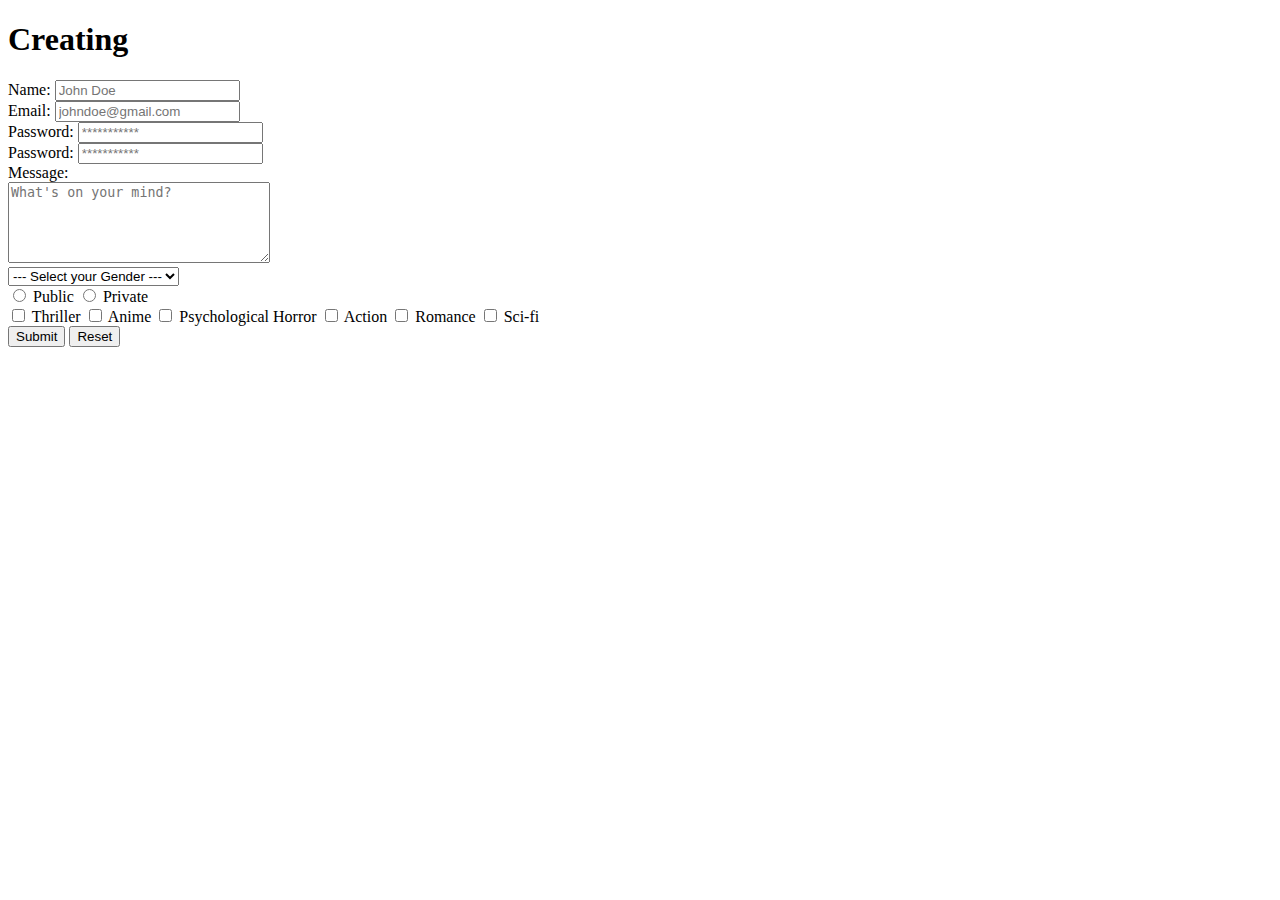
<file: 3 - HTML/forms.html>
<!DOCTYPE html>
<html lang="en">
<head>
    <meta charset="UTF-8">
    <meta name="viewport" content="width=device-width, initial-scale=1.0">
    <title>Document</title>
</head>
<body>
    <form action="">
        <h1>Creating </h1>
        <div>
            <!-- Name -->
             <!-- for="#element-id"  -->
            <label for="fullname-id">Name:</label>
            <input
              type="text"
              name="user-fullname"
              id="fullname-id"
              placeholder="John Doe"
              required
            />
          </div>
          <div>
            <!-- Email -->
            <label for="email-id">Email: </label>
            <input
              type="email"
              name="user-email"
              id="email-id"
              placeholder="johndoe@gmail.com"
              required
            />  
          </div>
          <div>
            <!-- Password -->
            <label for="password-id">Password: </label>
            <input
              type="password"
              name="user-password"
              id="password-id"
              placeholder="***********"
              required
            />
          </div>
          <div>
            <!-- Password -->
            <label for="password-id">Password: </label>
            <input
              type="password"
              name="user-password"
              id="password-id"
              placeholder="***********"
              required
            />
          </div>
          <div>
            <!-- Message -->
            <label for="message-id">Message: </label>
            <br />
            <textarea
              name="user-message"
              id="message-id"
              cols="30"
              rows="5"
              placeholder="What's on your mind?"
            ></textarea>
          </div>
          <div>
            <!-- Drop down list -->
            <select name="user-gender" id="gender-id">
              <option value="" selected disabled hidden>
                --- Select your Gender ---
              </option>
              <option value="Male">Male</option>
              <option value="Female">Female</option>
              <option value="Others">Others</option>
            </select>
          </div>
          <div>
            <!-- ONE: limited number of choices -->
            <input
              type="radio"
              name="profile-status"
              id="public-id"
              value="public"
            />
            <label for="public-id">Public</label>
            <input
              type="radio"
              name="profile-status"
              id="private-id"
              value="private"
            />
            <label for="private-id">Private</label>
          </div>
          <div>
            <!-- ZERO OR MORE:  -->
            <input type="checkbox" name="genre" id="thriller-id" value="thriller" />
            <label for="thriller-id">Thriller</label>
            <input type="checkbox" name="genre" id="anime-id" value="anime" />
            <label for="anime-id">Anime</label>
            <input
              type="checkbox"
              name="genre"
              id="psychological-horror-id"
              value="psychological-horror"
            />
            <label for="psychological-horror-id">Psychological Horror</label>
            <input type="checkbox" name="genre" id="action-id" value="action" />
            <label for="action-id">Action</label>
            <input type="checkbox" name="genre" id="romance-id" value="romance" />
            <label for="romance-id">Romance</label>
            <input type="checkbox" name="genre" id="scifi-id" value="scifi" />
            <label for="scifi-id">Sci-fi</label>
          </div>
          <button type="submit">Submit</button>
          <button type="reset">Reset</button>
    </form>
</body>
</html>
</file>
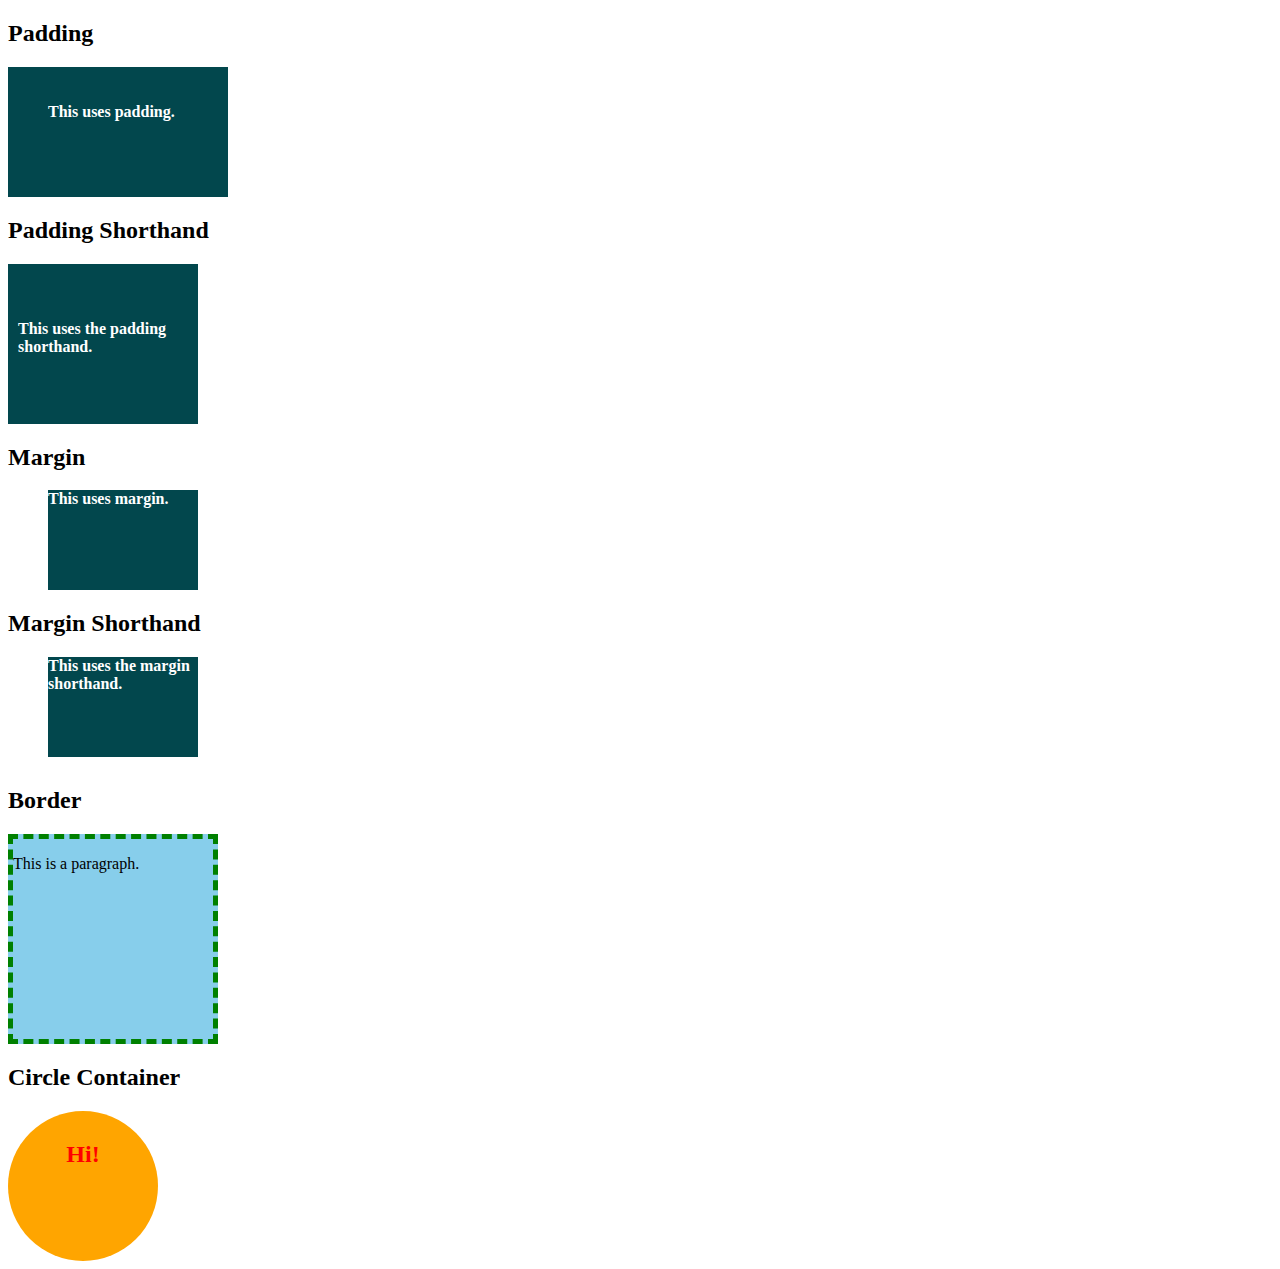
<file: 4 - CSS Basics/box-model.html>
<!DOCTYPE html>
<html lang="en">
  <head>
    <meta charset="UTF-8">
    <meta name="viewport" content="width=device-width, initial-scale=1.0">
    <title>CSS Padding, Margin and Border</title>
    <link rel="stylesheet" href="./box-model.css">
    <style>
      /* Internal Styles */
      .box {
        background-color: #02474d;
        height: 100px;
        width: 150px;
        color: white;
        font-weight: bolder;
      }
    </style>
  </head>

  <body>
    <h2>Padding</h2>
    <div class="box box1">
      <p>This uses padding.</p>
    </div>

    <h2>Padding Shorthand</h2>
    <div class="box box2">
      <p>This uses the padding shorthand.</p>
    </div>

    <h2>Margin</h2>
    <div class="box box3">
      <p class="parag1">This uses margin.</p>
    </div>

    <h2>Margin Shorthand</h2>
    <div class="box box4">
      <p class="parag2">This uses the margin shorthand.</p>
    </div>

    <h2>Border</h2>
    <div class="mix-borders">
      <p class="my-parag">This is a paragraph.</p>
    </div>

    <h2>Circle Container</h2>
    <div class="circle-container">
      <h2>Hi!</h2>
    </div>
  </body>
</html>
</file>
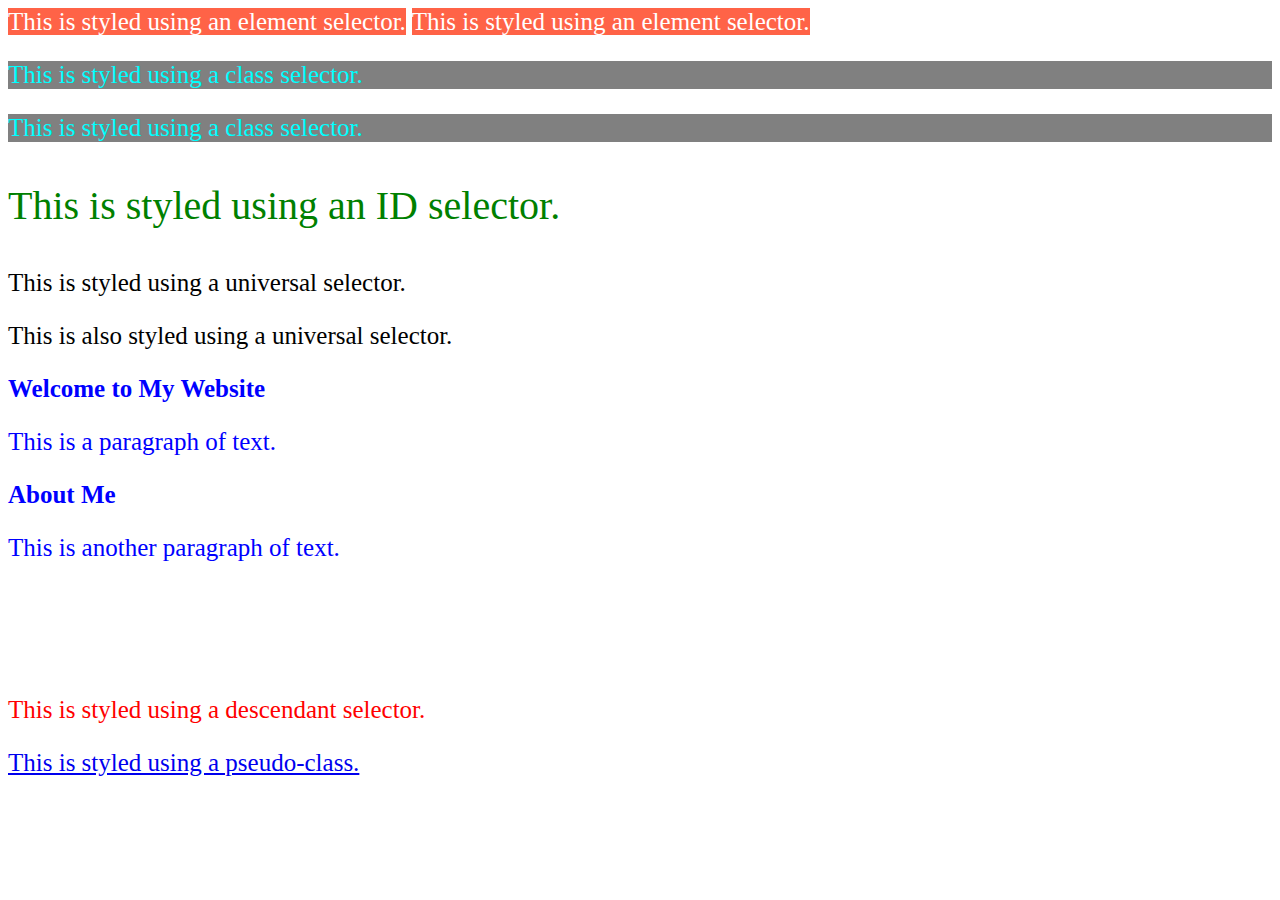
<file: 4 - CSS Basics/selectors.html>
<!DOCTYPE html>
<html lang="en">
  <head>
    <meta charset="UTF-8" />
    <meta name="viewport" content="width=device-width, initial-scale=1.0" />
    <title>CSS Selectors</title>
    <link rel="stylesheet" href="./selectors.css" />
  </head>
  <body>
    <!-- Element Selector -->
    <span>This is styled using an element selector.</span>
    <span>This is styled using an element selector.</span>

    <!-- Class Selector -->
    <p class="intro-paragraphs">This is styled using a class selector.</p>
    <p class="intro-paragraphs">This is styled using a class selector.</p>

    <!-- ID Selector -->
    <p id="main-heading">This is styled using an ID selector.</p>

    <!-- Universal Selector -->
    <p>This is styled using a universal selector.</p>
    <p>This is also styled using a universal selector.</p>

    <!-- Grouping Selector -->
    <h1>Welcome to My Website</h1>
    <p class="about-content">This is a paragraph of text.</p>
    <h2>About Me</h2>
    <p class="about-content">This is another paragraph of text.</p>
    <br /><br /><br />

    <!-- Descendant Selector -->
    <div class="article-container">
      <p>This is styled using a descendant selector.</p>
    </div>

    <!-- Pseudo-classes -->
    <a href="#">This is styled using a pseudo-class.</a>
  </body>
</html>
</file>
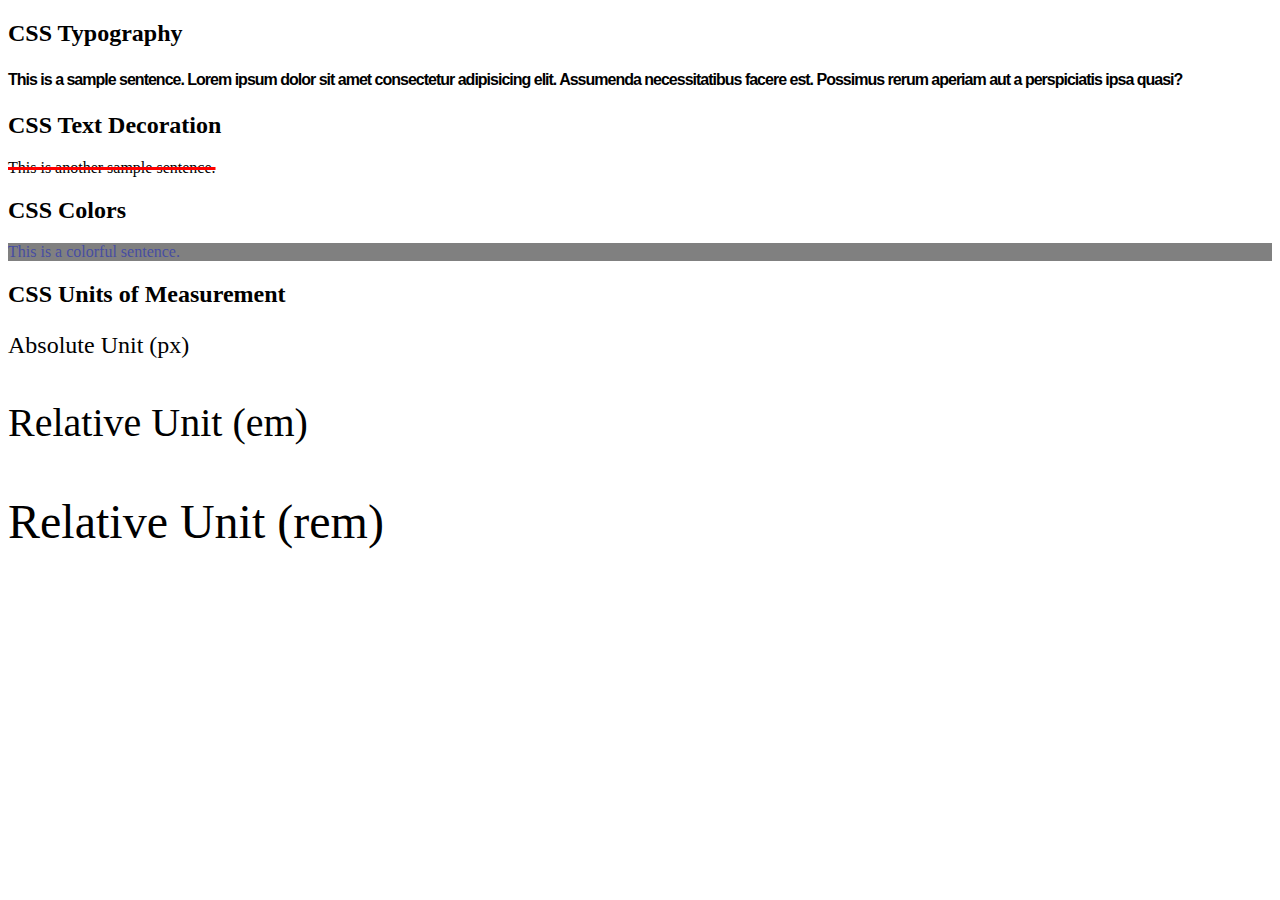
<file: 4 - CSS Basics/styling-essentials.html>
<!DOCTYPE html>
<html lang="en">
  <head>
    <meta charset="UTF-8" />
    <meta name="viewport" content="width=device-width, initial-scale=1.0" />
    <title>CSS Basics: Typography, Text Decoration, Colors and Units</title>
    <link rel="stylesheet" href="styling-essentials.css">
  </head>
  <body>
    <h2>CSS Typography</h2>
    <div id="text-styling">This is a sample sentence. Lorem ipsum dolor sit amet consectetur adipisicing elit. Assumenda necessitatibus facere est. Possimus rerum aperiam aut a perspiciatis ipsa quasi?</div>

    <h2>CSS Text Decoration</h2>
    <div id="text-decoration">This is another sample sentence.</div>

    <h2>CSS Colors</h2>
    <div id="colors">This is a colorful sentence.</div>

    <h2>CSS Units of Measurement</h2>
    <p id="absolute-unit-px">Absolute Unit (px)</p>
    <div style="font-size: 20px;">
      <p id="relative-unit-em">Relative Unit (em)</p>
      <p id="relative-unit-rem">Relative Unit (rem)</p>
    </div>
  </body>
</html>
</file>
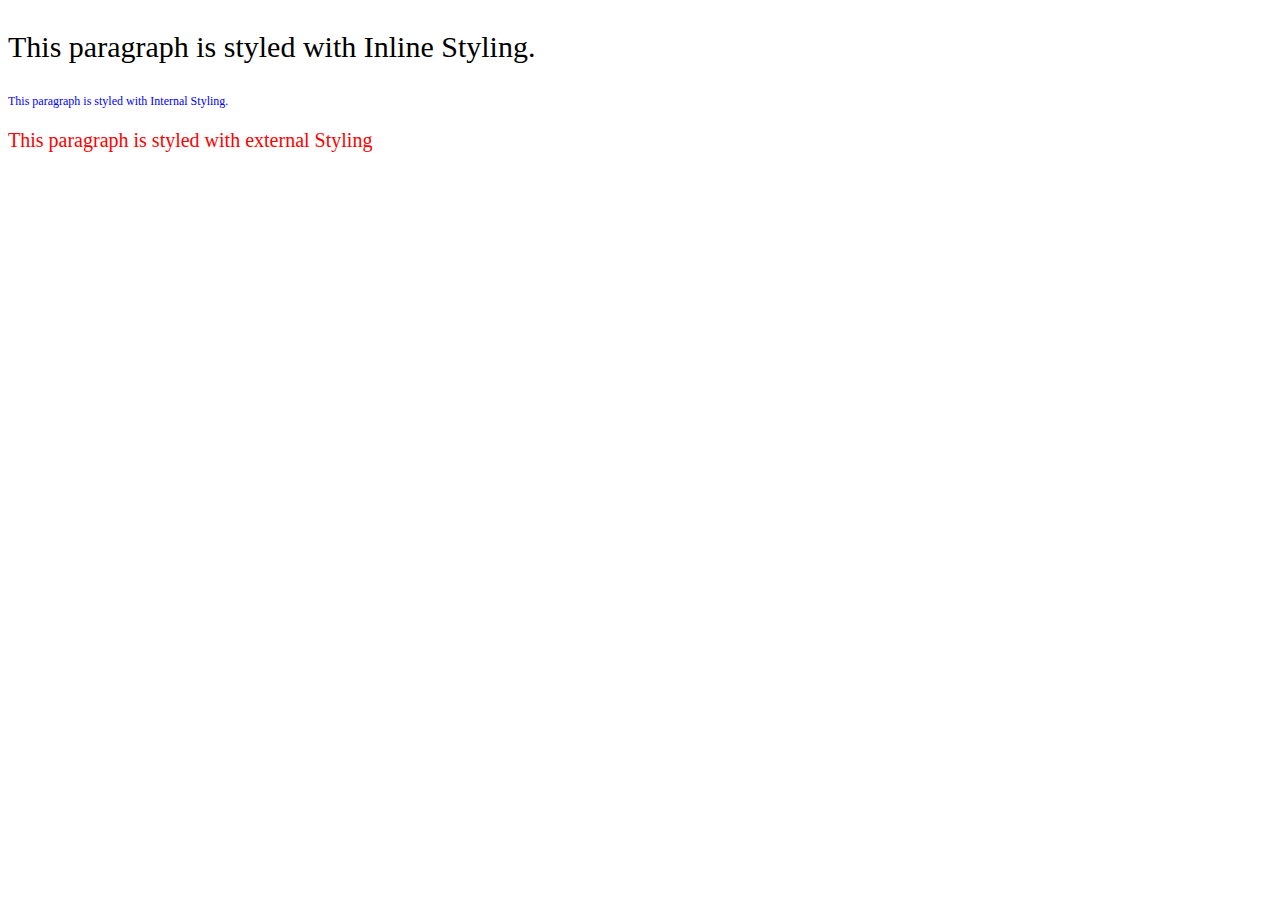
<file: 4 - CSS Basics/threewayscss.html>
<!DOCTYPE html>
<html lang="en">
<head>
    <meta charset="UTF-8">
    <meta name="viewport" content="width=device-width, initial-scale=1.0">
    <title>Three ways CSS</title>
    <style>
        #internal-styling{
            color: blue;
            font-size: 12px;
        }
    </style>
    <link rel="stylesheet" href="threeways.css">
</head>
<body>
    <!-- Inline Styling -->
    <p style=" font-size: 30px;">This paragraph is styled with Inline Styling.</p>

    <!-- Internal Styling -->
     <p id="internal-styling">This paragraph is styled with Internal Styling.</p>

    <!-- External Styling -->
     <p id="external-styling">This paragraph is styled with external Styling</p>

</body>
</html>
</file>
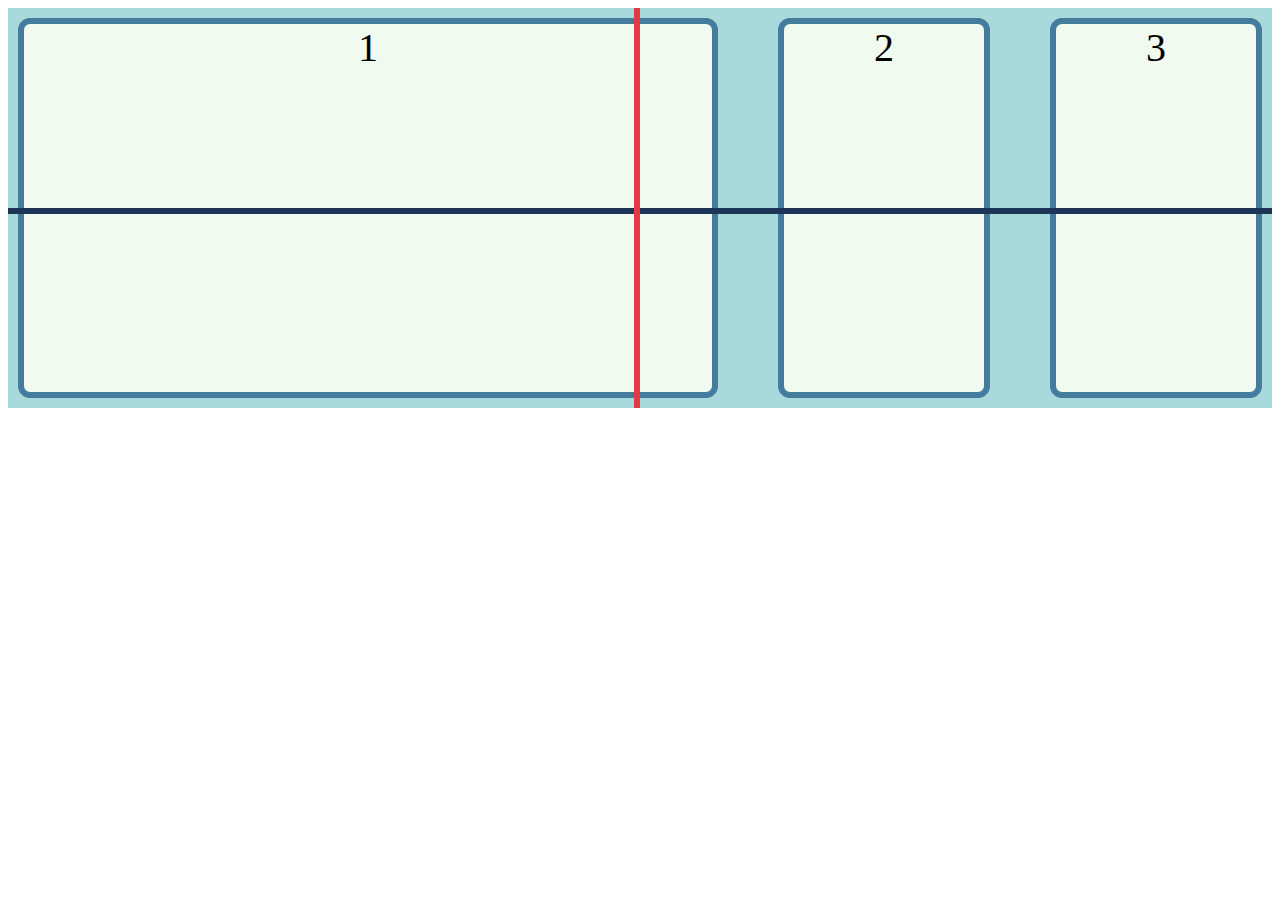
<file: 5 - Intermediate CSS/flexbox.html>
<!DOCTYPE html>
<html lang="en">
  <head>
    <meta charset="UTF-8" />
    <meta name="viewport" content="width=device-width, initial-scale=1.0" />
    <title>CSS Flexbox</title>
    <style>
      .container {
        height: 400px;
        background-color: #a8dadc;
        position: relative;
        overflow: hidden;
      }

      .flexItems {
        width: 200px;
        margin: 10px;
        border: 6px #457b9d solid;
        border-radius: 12px;
        background-color: #f1faee;
        text-align: center;
        font-size: 40px;
      }

      .cross-axis {
        position: absolute;
        right: 50%;
        height: 1080px;
        width: 6px;
        background-color: #e63946;
      }

      .main-axis {
        position: absolute;
        top: 50%;
        height: 6px;
        width: 2160px;
        background-color: #1d3557;
      }
    </style>
    <link rel="stylesheet" href="./flexbox.css" />
  </head>
  <body>
    <div class="container flexContainer">
      <div class="flexItems flexItem1">1</div>
      <div class="flexItems flexItem2">2</div>
      <div class="flexItems flexItem3">3</div>

      <!-- The axes are for discussion purposes only -->
      <div class="axis main-axis"></div>
      <div class="axis cross-axis"></div>
    </div>
  </body>
</html>
</file>
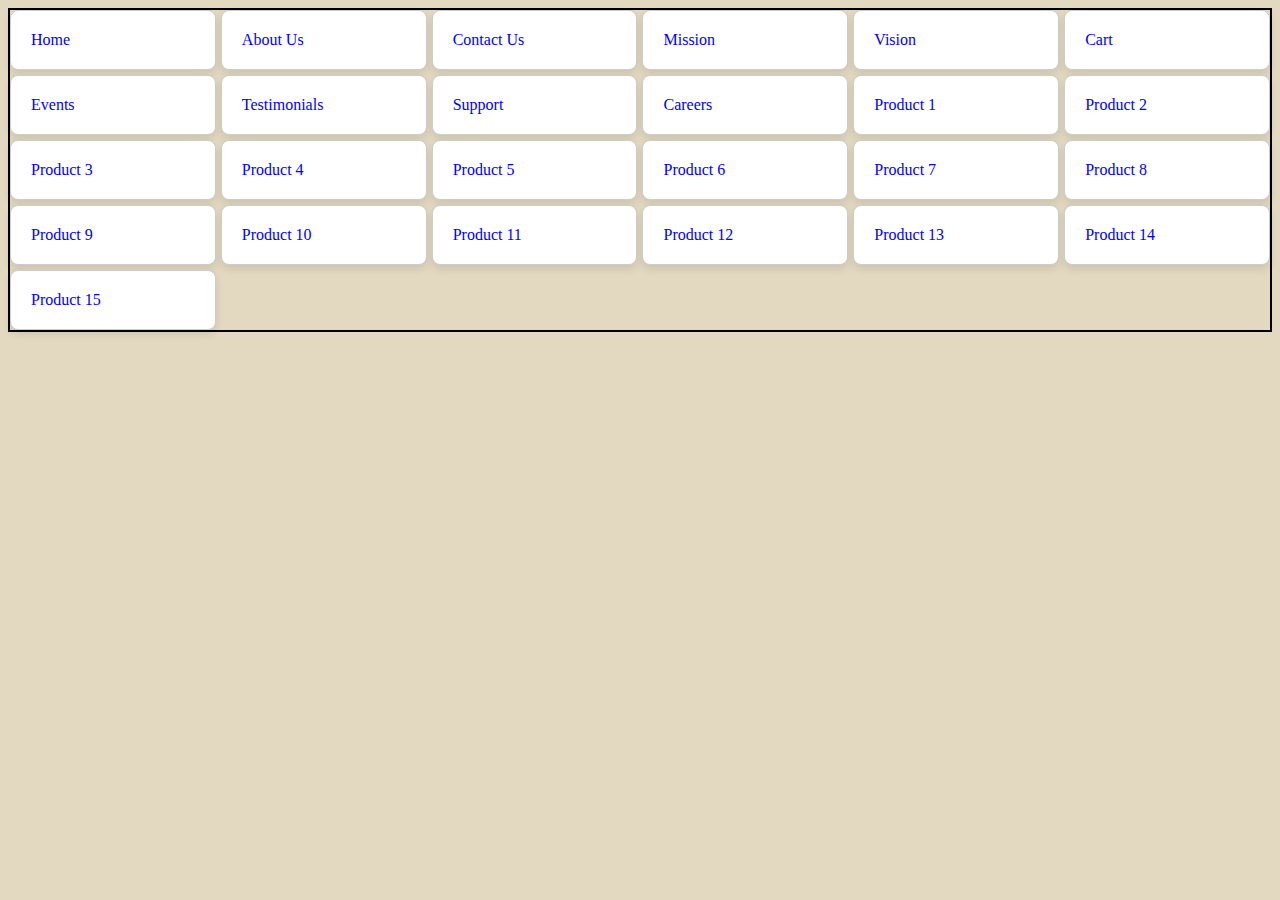
<file: 5 - Intermediate CSS/grid.html>
<!DOCTYPE html>
<html lang="en">
  <head>
    <meta charset="UTF-8" />
    <meta name="viewport" content="width=device-width, initial-scale=1.0" />
    <title>CSS Grid</title>
    <style>
      html {
        font-size: 16px;
      }

      body {
        background-color: #e3d9c1;
      }

      .gridContainer {
        padding: 20px;
      }

      .gridItem {
        background-color: #fff;
        border: 1px solid #ccc;
        border-radius: 8px;
        padding: 20px;
        box-shadow: 0 4px 8px rgba(0, 0, 0, 0.1);
        transition: transform 0.3s ease;
      }

      .gridItem:hover {
        transform: translateY(-5px);
        box-shadow: 0 8px 16px rgba(0, 0, 0, 0.1);
      }
    </style>
    <link rel="stylesheet" href="./grid.css" />
  </head>
  <body>
    <div class="gridContainer">
      <div class="gridItem gridItem1">Home</div>
      <div class="gridItem gridItem2">About Us</div>
      <div class="gridItem gridItem4">Contact Us</div>
      <div class="gridItem gridItem4">Mission</div>
      <div class="gridItem gridItem5">Vision</div>
      <div class="gridItem gridItem6">Cart</div>
      <div class="gridItem gridItem7">Events</div>
      <div class="gridItem gridItem8">Testimonials</div>
      <div class="gridItem gridItem9">Support</div>
      <div class="gridItem gridItem10">Careers</div>
      <div class="gridItem gridItem11">Product 1</div>
      <div class="gridItem gridItem12">Product 2</div>
      <div class="gridItem gridItem13">Product 3</div>
      <div class="gridItem gridItem14">Product 4</div>
      <div class="gridItem gridItem15">Product 5</div>
      <div class="gridItem gridItem16">Product 6</div>
      <div class="gridItem gridItem17">Product 7</div>
      <div class="gridItem gridItem18">Product 8</div>
      <div class="gridItem gridItem19">Product 9</div>
      <div class="gridItem gridItem20">Product 10</div>
      <div class="gridItem gridItem21">Product 11</div>
      <div class="gridItem gridItem22">Product 12</div>
      <div class="gridItem gridItem23">Product 13</div>
      <div class="gridItem gridItem24">Product 14</div>
      <div class="gridItem gridItem25">Product 15</div>
    </div>
  </body>
</html>
</file>
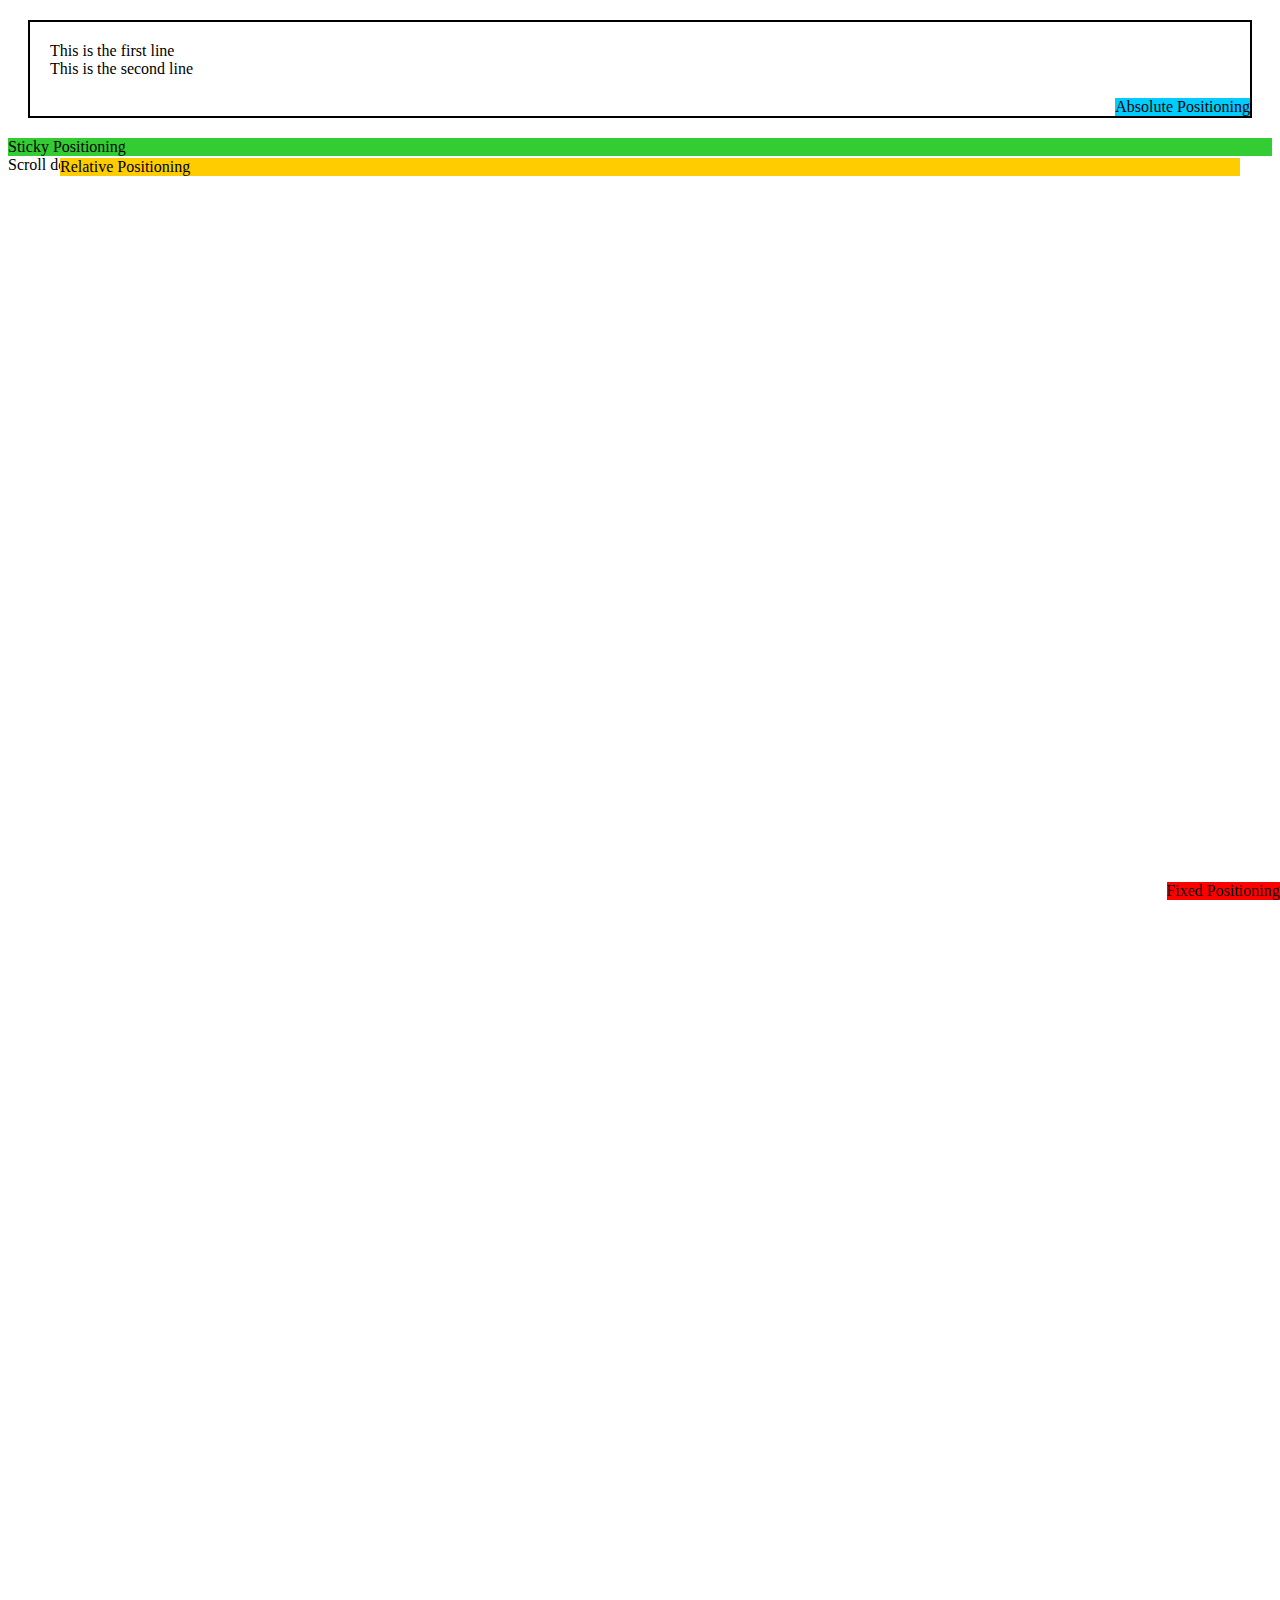
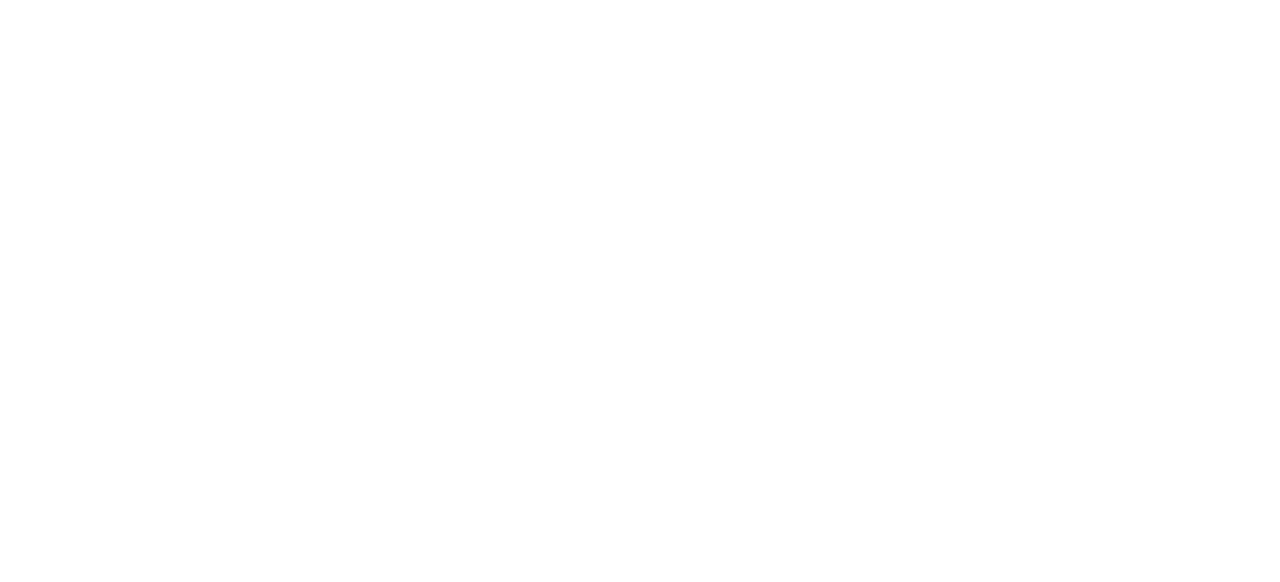
<file: 5 - Intermediate CSS/positioning.html>
<!DOCTYPE html>
<html lang="en">
  <head>
    <meta charset="UTF-8" />
    <meta name="viewport" content="width=device-width, initial-scale=1.0" />
    <title>CSS Positioning</title>
    <link rel="stylesheet" href="./positioning.css" />
    <style>
      #ancestor {
        position: relative;
        border: 2px solid #000;
        padding: 20px;
        margin: 20px;
      }
    </style>
  </head>
  <body>
    <div id="ancestor">
      <div>This is the first line</div>
      <div>This is the second line</div>
      <div id="relative">Relative Positioning</div>
      <div id="absolute">Absolute Positioning</div>
      <div id="fixed">Fixed Positioning</div>
    </div>
    <div id="sticky">Sticky Positioning</div>
    <div style="height: 2000px;">
      Scroll down to see the sticky element in action.
    </div>
    <br />
  </body>
</html>
</file>
<file: 4 - CSS Basics/box-model.css>
.box1{
    padding-left: 40px;
    padding-right: 30px;
    padding-top: 20px;
    padding-bottom: 10px;
}

.box2{
    /* 1 - value = all sides */
    /* 2 - value = top and bottom / left and right  */
    /* 3 - value = top / left and right / bottom*/
    /* 4 - value = top / right / bottom / left*/
    padding: 20px;
    padding: 20px 10px;
    padding: 20px 10px 30px;
    padding: 40px 30px 20px 10px;
}

.box3{
    margin-left: 40px;
    margin-right: 30px;
    margin-bottom: 20px;
    margin-top: 10px;
}

.box4{
    /* Margin */
    /* 1 - value = all sides */
    /* 2 - value = top and bottom / left and right */
    /* 3 - value = top/  left and right / bottom / */
    /* 4 - value = top / bottom / left / right */
    margin: 10px;
    margin: 10px 20px;
    margin: 10px 20px 30px;
    margin: 10px 20px 30px 40px;
}

.mix-borders{
    background-color: skyblue;
    height: 200px;
    width: 200px;
    border-style: solid;
    border-style: dashed;
    border-style: dotted;
    border-style: double;
    border-width: 10px;
    border-color: tomato;
    /* short hand version */
    border: dashed 5px green;
}

.circle-container{
    background-color: orange;
    height: 150px;
    width: 150px;
    /* 0px - 100px - roundness*/
    border-radius: 10px;
    border-radius: 100px;
    
    border-radius: 10%;
    border-radius: 100%;
    text-align: center;
}

.circle-container h2{
    color: red;
    padding: 30px;
}
</file>
<file: 4 - CSS Basics/selectors.css>
*{
    font-size: 25px;
}
span{
    color: white;
    background-color: tomato;
}
.intro-paragraphs{
    color: cyan;
    background-color: gray;
}
#main-heading{
    color: green;
    font-size: 40px;
}

h2,h1,.about-content{
    color: blue;
}

.article-container p{
    color: red;
}

a:hover{
    color: yellow;
    background-color: green;
    font-size: 24px;
}
a:active{
    color: tomato;
}
</file>
<file: 4 - CSS Basics/styling-essentials.css>
#text-styling{

    /* Font fallback - if not available it will choose the next font that it have. */
    /* Default Font Style for san-serif - Arial */
    font-family: Arial,'Courier New', Courier, monospace;

    /* Font Weight */
    font-weight: 100;
    font-weight: 200;
    font-weight: 300;
    font-weight: 400;
    font-weight: 500;
    font-weight: 600;
    font-weight: 700;
    font-weight: 800;
    font-weight: 900;
    font-weight: 950;

    /* Font Weight - Keyword */
    font-weight: bold;
    font-weight: lighter;
    font-weight: normal;
    font-weight: bolder;
    
    /* Font Style */
    font-style: italic;
    font-style: oblique;
    font-style: normal;

    /* Text Align */
    text-align: center;
    text-align: left;
    text-align: right;
    text-align: justify;

    /* Line Height */
    line-height: normal;
    line-height: 3;
    line-height: 150%;
    line-height: 25px;

    /* Letter Spacing */
    letter-spacing: 2px;
    letter-spacing: normal;
    letter-spacing: -1px;
}

#text-decoration{
    text-decoration-line: none;
    text-decoration-line: overline;
    text-decoration-line: line-through;
    text-decoration-line: underline;

    text-decoration-style: solid;
    text-decoration-style: dotted;
    text-decoration-style: wavy;
    text-decoration-style: double;

    text-decoration-color: tomato;

    text-decoration-thickness: 3px;
    text-decoration-thickness: 30%;

    text-decoration: solid red line-through 3px;
}

#colors{
    color: orange;
    background-color: grey;
    /* 0-255 */
    color: rgb(55, 63, 171);
    /* Alpha value - 0 = transparent - 1 = Fully Opaque*/
    color: rgba(55, 63, 171,0.8);
}

#absolute-unit-px{
    font-size: 24px;
}

#relative-unit-em{
    font-size: 2em;
}

#relative-unit-rem{
    font-size: 3rem;
}
</file>
<file: 4 - CSS Basics/threeways.css>
#external-styling{
    color:red;
    font-size: 20px;
}
</file>
<file: 5 - Intermediate CSS/flexbox.css>
.flexContainer {
    display: flex;
    flex-direction: column;
    flex-direction: row; /* Default */
    /* justify-content - sets alignment on the main */
    justify-content: flex-end;
    justify-content: center;
    justify-content: space-between;
    justify-content: space-around;
    justify-content: space-evenly;
    justify-content: flex-start; /* Default */

     /* align-items - sets the alignment on the cross axis */
    align-items: stretch; /* Default */
    align-items: flex-start;
    align-items: flex-end;
    align-items: stretch; /* Default */

     /* Wrapping the content */
    flex-wrap: nowrap;
    flex-wrap: wrap;
    flex-wrap: wrap-reverse;

        /* Column and Row Gap */
    column-gap: 20px;
    row-gap: 20px;
    gap: 40px;
}

/* Willingness of the item grow */
.flexItem1 {
    flex-grow: 0;
    flex-grow: 1;
  }

/* Willingness of the item shrink */
.flexItem3 {
    flex-shrink: 0;
    flex-shrink: 2;
  }
</file>
<file: 5 - Intermediate CSS/grid.css>
.gridContainer{
    /* px */
    grid-template-columns: 200px 200px 200px 200px;

    /* auto */
    /* Adjust automatically based on the content */
    grid-template-columns: auto auto auto auto;

    /* percentage */
    grid-template-columns: 33% 33% 33%;
    border: 2px black solid;
    padding: 0;
    /* fr - fractional */

    grid-template-columns: 1fr 1fr 1fr;

    grid-template-columns: repeat(5, 1fr);

        /* column and row gap */
    column-gap: 10px;
    row-gap: 10px;
    gap: 5px;
}

/* Media Queries */
/* 
    Mobile Devices: Less than 481px
    iPads, Tablets: 481px - 768px
    Small Screens, Laptops: 769px - 1024px
    Desktops, Large Screens: 1025px - 1200px
    Extra Large Screens, TV: 1201px and greater
*/

/* Desktop-first approach */
@media screen and (min-width: 1025px) {
    .gridContainer {
      display: grid;
      grid-template-columns: repeat(6, 1fr);
      color: blue;
    }
  }
  
  @media screen and (min-width: 481px) and (max-width: 1024px) {
    .gridContainer {
      display: grid;
      grid-template-columns: repeat(3, 1fr);
    }
  }

  @media screen and (max-width: 480px) {
    .gridContainer {
      display: grid;
      grid-template-columns: repeat(1, 1fr);
    }
    /* Assign specific items to specific columns and rows */
    .gridItem1{
    grid-column: 1 / 3; /* Span from column 1 to 3 */
    grid-row: 1 / 2;    /* Span row 1 */
}
}
</file>
<file: 5 - Intermediate CSS/positioning.css>
/* Static */
/* Elements follow the normal document flow*/

/* Relative */
/* Relative to its original position */
#relative {
    background-color: #fc0;
    position: relative;
    /* top, right, bottom, left */
    top: 80px;
    left: 10px;
}

/* Absolute */
/* Remove the element from the normal document flow */
/* Relative to the parent container that have a position that is not static */
#absolute {
    background-color: #0cf;
    position: absolute;
    /* top, right, bottom, left */
    bottom: 0px;
    right: 0px;
  }
/* Fixed */
/* relative to the viewport */
/* stays at the same palce when you scroll. */
#fixed {
    background-color: #f00;
    position: fixed;
    /* top, right, bottom, left */
    bottom: 0;
    right: 0;
  }
/* Sticky */
/* Starts as relative. When it hits a certain point, it will stick to it*/
#sticky {
  background-color: #3c3;
  position: sticky;
  /* top, right, bottom, left */
  top: 0px;
}
</file>
